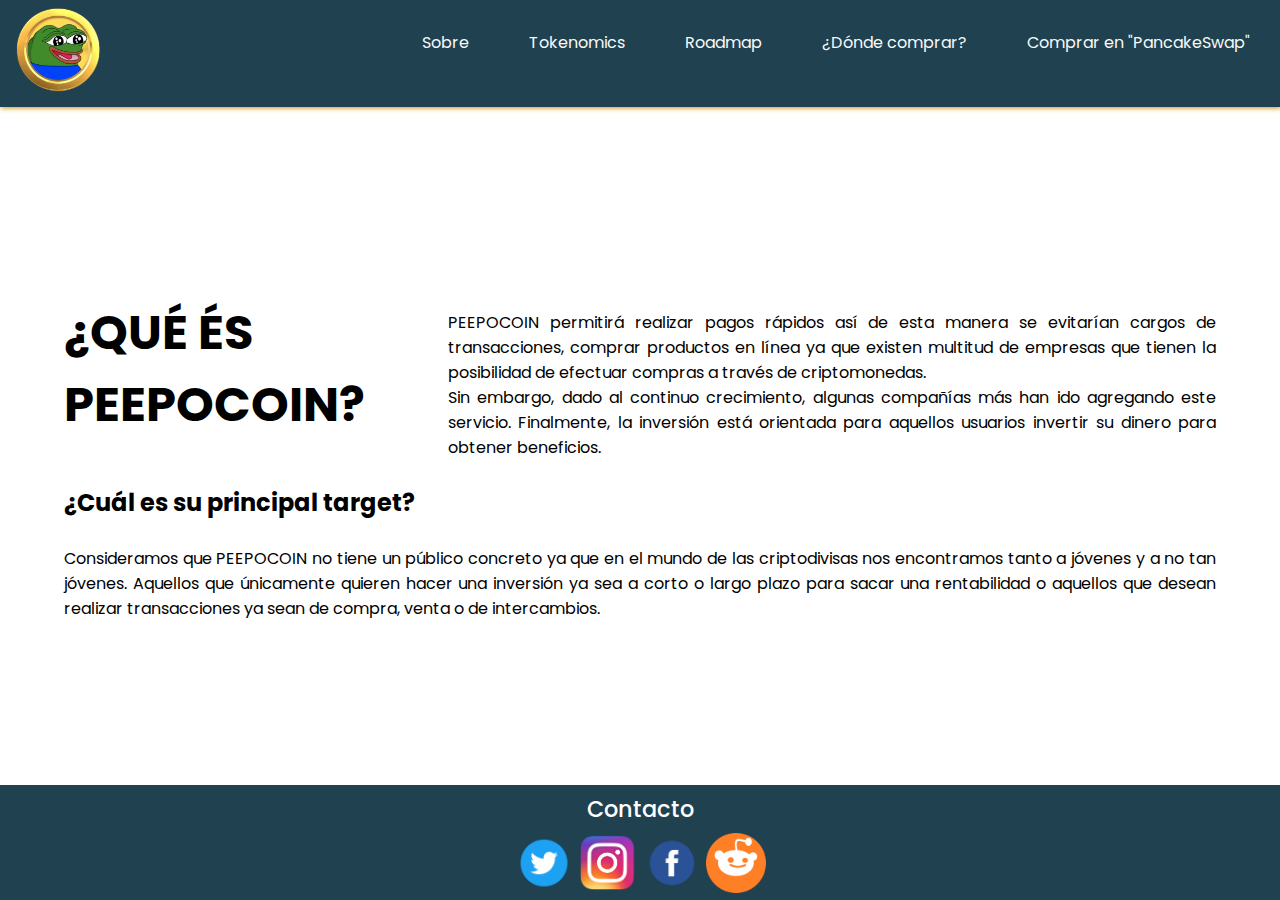
<file: index.html>
<!DOCTYPE html>
<html lang="ca">

<head>
    <title>PeepoCoin</title>
    <meta charset="utf-8">
    <meta name="viewport" content="width=device-width, initial-scale=1">
    <link rel="stylesheet" type="text/css" href="css/about.css" />
</head>

<body>
    <header class="header">

        <a href="#" class="logo">

            <img src=/ico/Dollar-Gold-Coin-PNG.png>
        </a>

        <input class="side-menu" type="checkbox" id="side-menu" />
        <label class="hamb" for="side-menu"><span class="hamb-line"></span></label>

        <nav class="nav">
            <ul class="menu">
                <li><a href="index.html">Sobre</a></li>
                <li><a href="tokenomics.html">Tokenomics</a> </li>
                <li> <a href="roadmap.html">Roadmap</a></li>
                <li><a href="dondeComprar.html">¿Dónde comprar?</a></li>
                <li> <a href="https://pancakeswap.finance/">Comprar en "PancakeSwap"</a></li>
            </ul>
        </nav>
    </header>
    <!-- Main content -->
    <main>
        <article>
            <h1>
                ¿QUÉ ÉS
                <br> PEEPOCOIN?

            </h1>
            <p class="inf">
                PEEPOCOIN permitirá realizar pagos rápidos así de esta manera se evitarían cargos de transacciones, comprar productos en línea ya que existen multitud de empresas que tienen la posibilidad de efectuar compras a través de criptomonedas.
                <br>Sin embargo, dado al continuo crecimiento, algunas compañías más han ido agregando este servicio. Finalmente, la inversión está orientada para aquellos usuarios invertir su dinero para obtener beneficios.
            </p>
            <h2 class="inf2">¿Cuál es su principal target?</h2>
            <p class="inf2">Consideramos que PEEPOCOIN no tiene un público concreto ya que en el mundo de las criptodivisas nos encontramos tanto a jóvenes y a no tan jóvenes. Aquellos que únicamente quieren hacer una inversión ya sea a corto o largo plazo para sacar
                una rentabilidad o aquellos que desean realizar transacciones ya sean de compra, venta o de intercambios.</p>
        </article>
    </main>

    <footer>
        <div class="footer-content">
            <h3>Contacto</h3>
            <div class="social_ok">
                <a href="https://twitter.com"><img src="ico/social/twitter.png" alt="twitter"></a>
                <a href="https://instagram.com"><img src="ico/social/instagram.png" alt="instagram"></a>
                <a href="https://facebook.com"><img src="ico/social/facebook.png" alt="facebook"></a>
                <a href="https://reddit.com"><img src="ico/social/reddit.png" alt="reddit"></a>
            </div>
        </div>
    </footer>
</body>

</html>
</file>
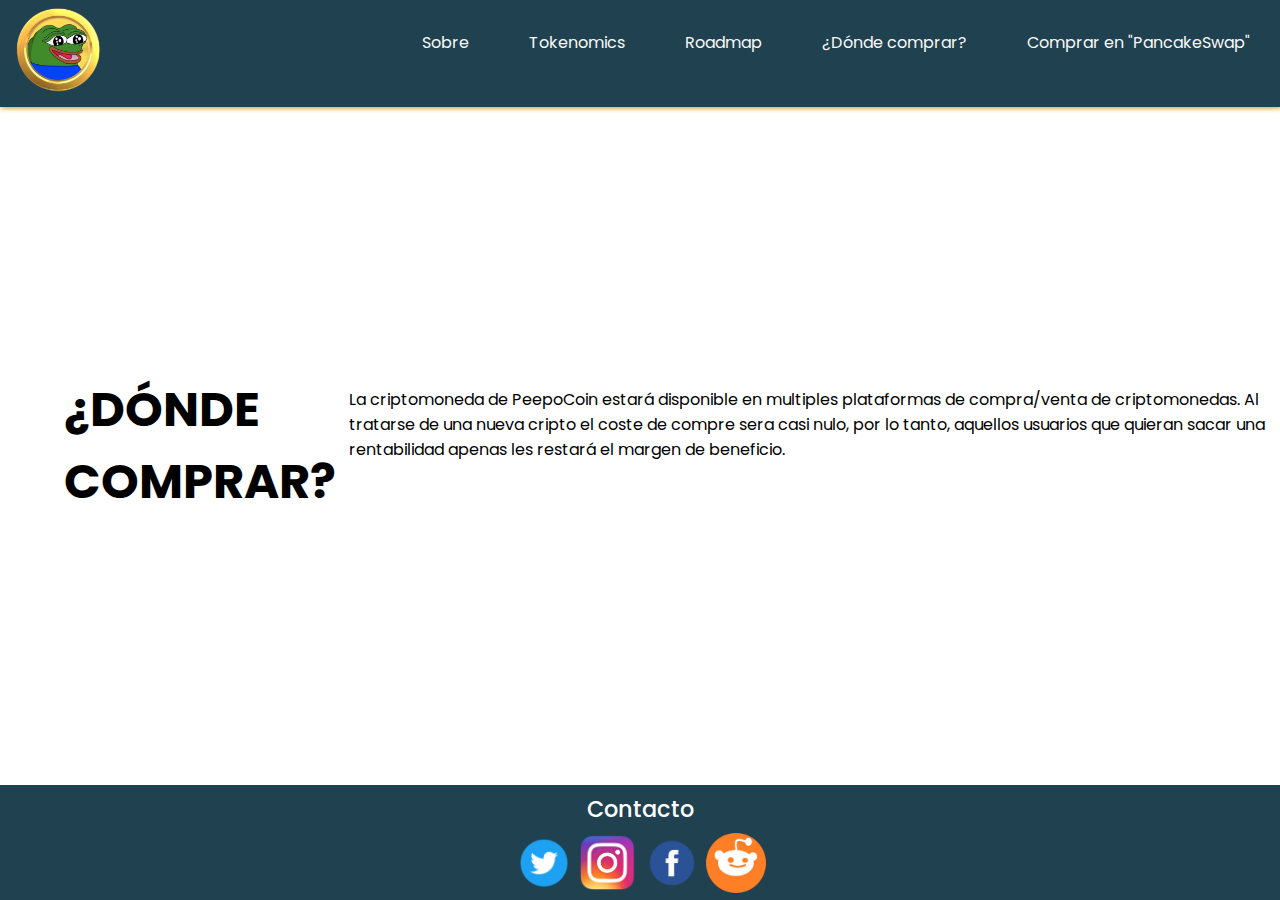
<file: dondeComprar.html>
<!DOCTYPE html>
<html lang="ca">

<head>
    <title>PeepoCoin</title>
    <meta charset="utf-8">
    <meta name="viewport" content="width=device-width, initial-scale=1">
    <link rel="stylesheet" type="text/css" href="css/dondeComprar.css" />
</head>

<body>
    <header class="header">

        <a href="#" class="logo">

            <img src=/ico/Dollar-Gold-Coin-PNG.png>
        </a>

        <input class="side-menu" type="checkbox" id="side-menu" />
        <label class="hamb" for="side-menu"><span class="hamb-line"></span></label>

        <nav class="nav">
            <ul class="menu">
                <li><a href="index.html">Sobre</a></li>
                <li><a href="tokenomics.html">Tokenomics</a> </li>
                <li> <a href="roadmap.html">Roadmap</a></li>
                <li><a href="dondeComprar.html">¿Dónde comprar?</a></li>
                <li> <a href="https://pancakeswap.finance/">Comprar en "PancakeSwap"</a></li>
            </ul>
        </nav>
    </header>
    <!-- Main content -->
    <main>
        <article>
            <h1>
                ¿DÓNDE COMPRAR?
            </h1>
            <p class="texto">
                La criptomoneda de PeepoCoin estará disponible en multiples plataformas de compra/venta de criptomonedas. Al tratarse de una nueva cripto el coste de compre sera casi nulo, por lo tanto, aquellos usuarios que quieran sacar una rentabilidad apenas les
                restará el margen de beneficio.
            </p>
        </article>
    </main>
    <footer>
        <div class="footer-content">
            <h3>Contacto</h3>
            <div class="social_ok">
                <a href="https://twitter.com"><img src="ico/social/twitter.png" alt="twitter"></a>
                <a href="https://instagram.com"><img src="ico/social/instagram.png" alt="instagram"></a>
                <a href="https://facebook.com"><img src="ico/social/facebook.png" alt="facebook"></a>
                <a href="https://reddit.com"><img src="ico/social/reddit.png" alt="reddit"></a>
            </div>
        </div>
    </footer>
</body>

</html>
</file>
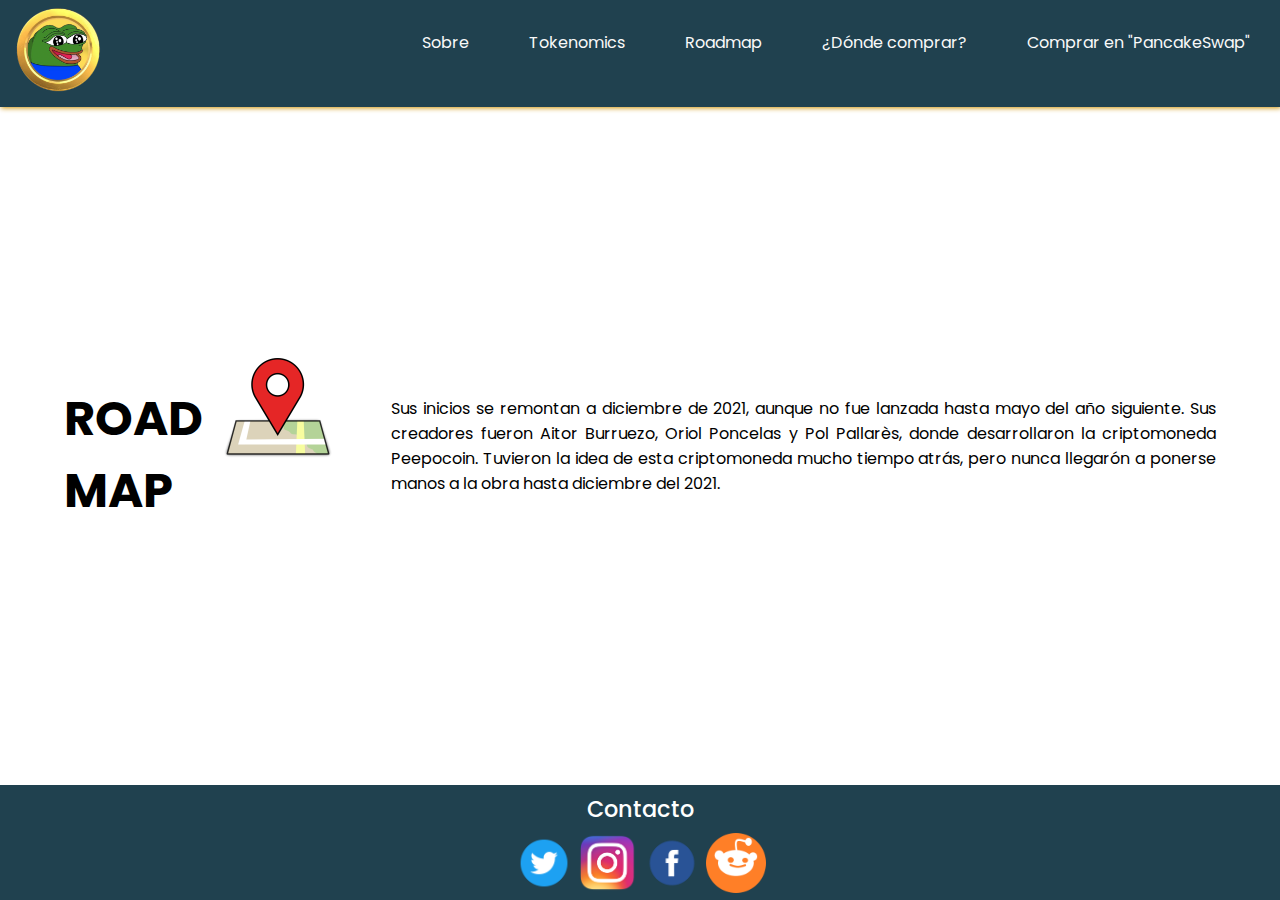
<file: roadmap.html>
<!DOCTYPE html>
<html lang="ca">

<head>
    <title>PeepoCoin</title>
    <meta charset="utf-8">
    <meta name="viewport" content="width=device-width, initial-scale=1">
    <link rel="stylesheet" type="text/css" href="css/roadmap.css" />
</head>

<body>
    <header class="header">

        <a href="#" class="logo">

            <img src=/ico/Dollar-Gold-Coin-PNG.png>
        </a>

        <input class="side-menu" type="checkbox" id="side-menu" />
        <label class="hamb" for="side-menu"><span class="hamb-line"></span></label>

        <nav class="nav">
            <ul class="menu">
                <li><a href="index.html">Sobre</a></li>
                <li><a href="tokenomics.html">Tokenomics</a> </li>
                <li> <a href="roadmap.html">Roadmap</a></li>
                <li><a href="dondeComprar.html">¿Dónde comprar?</a></li>
                <li> <a href="https://pancakeswap.finance/">Comprar en "PancakeSwap"</a></li>
            </ul>
        </nav>
    </header>
    <!-- Main content -->
    <main>
        <article>
            <h1>
                ROAD<br> MAP
            </h1>
            <div class="roadmap">
                <img src="ico/roadmap/roadmap.png">
            </div>
            <p class="inf">
                Sus inicios se remontan a diciembre de 2021, aunque no fue lanzada hasta mayo del año siguiente. Sus creadores fueron Aitor Burruezo, Oriol Poncelas y Pol Pallarès, donde desarrollaron la criptomoneda Peepocoin. Tuvieron la idea de esta criptomoneda mucho
                tiempo atrás, pero nunca llegarón a ponerse manos a la obra hasta diciembre del 2021.
            </p>

        </article>
    </main>

    <footer>
        <div class="footer-content">
            <h3>Contacto</h3>
            <div class="social_ok">
                <a href="https://twitter.com"><img src="ico/social/twitter.png" alt="twitter"></a>
                <a href="https://instagram.com"><img src="ico/social/instagram.png" alt="instagram"></a>
                <a href="https://facebook.com"><img src="ico/social/facebook.png" alt="facebook"></a>
                <a href="https://reddit.com"><img src="ico/social/reddit.png" alt="reddit"></a>
            </div>
        </div>
    </footer>
</body>

</html>
</file>
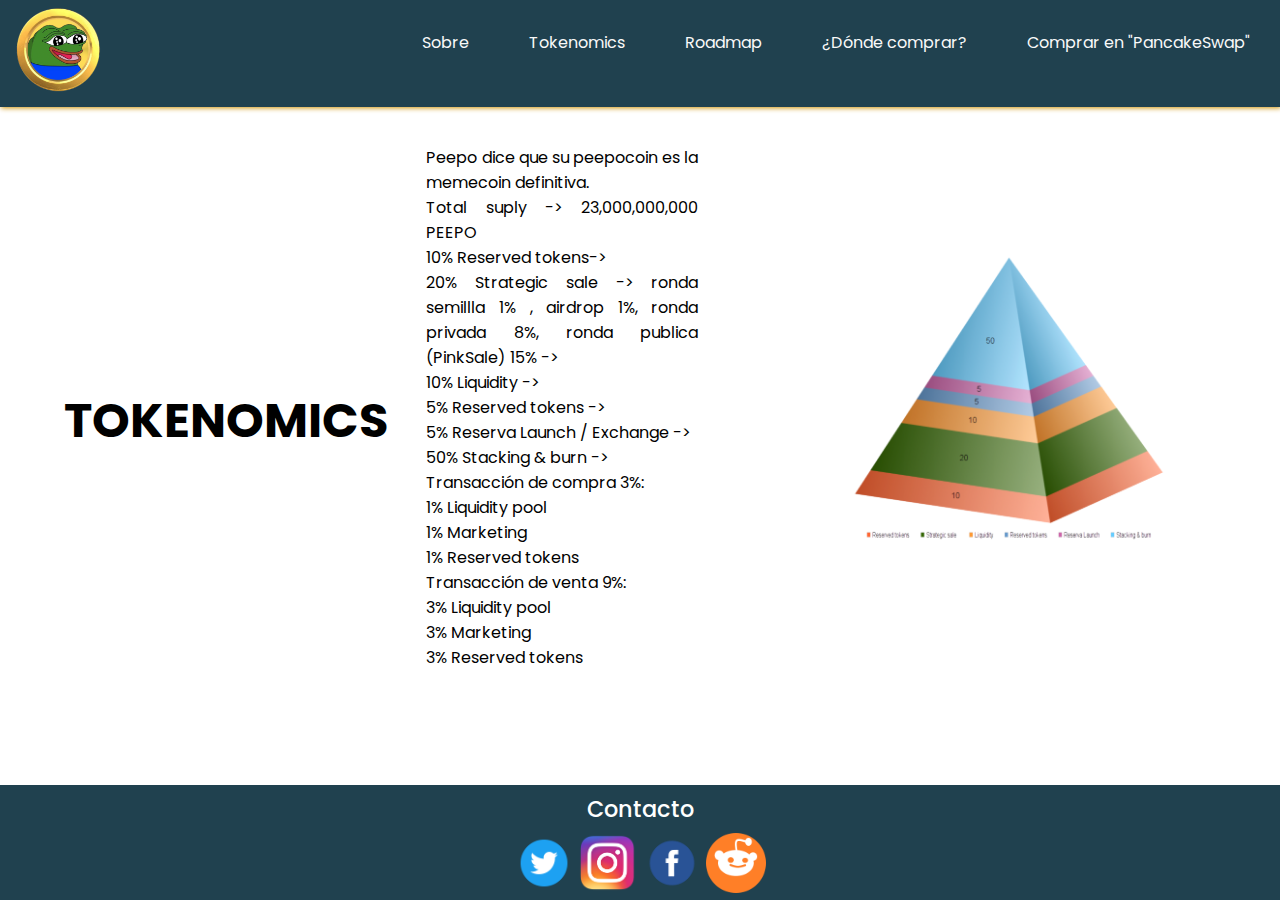
<file: tokenomics.html>
<!DOCTYPE html>
<html lang="ca">

<head>
    <title>PeepoCoin</title>
    <meta charset="utf-8">
    <meta name="viewport" content="width=device-width, initial-scale=1">
    <link rel="stylesheet" type="text/css" href="css/tokenomics.css" />
</head>

<body>
    <header class="header">

        <a href="#" class="logo">

            <img src=/ico/Dollar-Gold-Coin-PNG.png>
        </a>

        <input class="side-menu" type="checkbox" id="side-menu" />
        <label class="hamb" for="side-menu"><span class="hamb-line"></span></label>

        <nav class="nav">
            <ul class="menu">
                <li><a href="index.html">Sobre</a></li>
                <li><a href="tokenomics.html">Tokenomics</a> </li>
                <li> <a href="roadmap.html">Roadmap</a></li>
                <li><a href="dondeComprar.html">¿Dónde comprar?</a></li>
                <li> <a href="https://pancakeswap.finance/">Comprar en "PancakeSwap"</a></li>
            </ul>
        </nav>
    </header>
    <!-- Main content -->
    <main>
        <article>
            <h1>
                TOKENOMICS
            </h1>
            <p class="inf">

                Peepo dice que su peepocoin es la memecoin definitiva. <br> Total suply -> 23,000,000,000 PEEPO <br> 10% Reserved tokens-> <br> 20% Strategic sale -> ronda semillla 1% , airdrop 1%, ronda privada 8%, ronda publica (PinkSale) 15% -> <br>                10% Liquidity -> <br> 5% Reserved tokens -> <br> 5% Reserva Launch / Exchange -> <br> 50% Stacking & burn -> <br> Transacción de compra 3%: <br> 1% Liquidity pool <br> 1% Marketing <br> 1% Reserved tokens <br> Transacción de venta 9%:
                <br> 3% Liquidity pool <br> 3% Marketing <br> 3% Reserved tokens <br>

            </p>
            <div class="graphic"> <img class="imageSize" src="ico/tokenomics/tockenomics.png"></div>

        </article>
    </main>
    <footer>
        <div class="footer-content">
            <h3>Contacto</h3>
            <div class="social_ok">
                <a href="https://twitter.com"><img src="ico/social/twitter.png" alt="twitter"></a>
                <a href="https://instagram.com"><img src="ico/social/instagram.png" alt="instagram"></a>
                <a href="https://facebook.com"><img src="ico/social/facebook.png" alt="facebook"></a>
                <a href="https://reddit.com"><img src="ico/social/reddit.png" alt="reddit"></a>
            </div>
        </div>
    </footer>
</body>

</html>
</file>
<file: css/about.css>
@import url("https://fonts.googleapis.com/css2?family=Poppins:wght@400;700&display=swap");

/* import font */

:root {
    --white: #f9f9f9;
    --black: #20414f;
    --gray: #cf9104;
}

* {
    margin: 0;
    padding: 0;
    box-sizing: border-box;
}

body {
    display: flex;
    font-family: "Poppins", sans-serif;
    flex-direction: column;
    min-height: 100vh;
}

a {
    text-decoration: none;
}

ul {
    list-style: none;
}

.header {
    background-color: var(--black);
    box-shadow: 1px 1px 5px 0px var(--gray);
    position: sticky;
    width: 100%;
}

img {
    height: 100px;
}


/* Nav menu */

.nav {
    width: 100%;
    height: 100%;
    position: fixed;
    background-color: var(--black);
    overflow: hidden;
    display: flex;
}

.menu a {
    display: block;
    padding: 30px;
    color: var(--white);
}

.menu a:hover {
    background-color: var(--gray);
}

.nav {
    max-height: 0;
    transition: max-height .5s ease-out;
}


/* Menu Icon */

.hamb {
    cursor: pointer;
    float: right;
    padding: 40px 20px;
}


/* Style label tag */

.hamb-line {
    background: var(--white);
    display: block;
    height: 2px;
    position: relative;
    width: 24px;
}


/* Style span tag */

.hamb-line::before,
.hamb-line::after {
    background: var(--white);
    content: '';
    display: block;
    height: 100%;
    position: absolute;
    transition: all .2s ease-out;
    width: 100%;
}

.hamb-line::before {
    top: 5px;
}

.hamb-line::after {
    top: -5px;
}

.side-menu {
    display: none;
}


/* Hide checkbox */

h1 {
    float: left;
    padding-top: 2%;
    padding-left: 5%;
    font-size: 300%;
}

article {
    float: left;
    align-items: center;
}

.inf {
    padding-top: 35%;
    padding-left: 5%;
    padding-right: 5%;
    text-align: justify;
}

.inf2 {
    padding-top: 2%;
    padding-left: 5%;
    padding-right: 5%;
    text-align: justify;
}


/* Toggle menu icon */

.side-menu:checked~nav {
    max-height: 100%;
}

.side-menu:checked~.hamb .hamb-line {
    background: transparent;
}

.side-menu:checked~.hamb .hamb-line::before {
    transform: rotate(-45deg);
    top: 0;
}

.side-menu:checked~.hamb .hamb-line::after {
    transform: rotate(45deg);
    top: 0;
}

footer {
    bottom: 0;
    left: 0;
    right: 0;
    background: #20414f;
    height: auto;
    color: #fff;
}

.footer-content {
    display: flex;
    align-items: center;
    justify-content: center;
    flex-direction: column;
    text-align: center;
}

.footer-content h3 {
    font-size: 1.4rem;
    font-weight: 500;
    text-transform: capitalize;
    line-height: 3rem;
}

.footer-content img {
    height: 60px;
}

.footer-content p {
    max-width: 500px;
    margin: 10px auto;
    line-height: 28px;
    font-size: 14px;
    color: #cacdd2;
}

main {
    display: flex;
    flex: 1;
    align-items: center;
}


/* Responsiveness */

@media (min-width: 600px) {
    .nav {
        max-height: none;
        top: 0;
        position: relative;
        float: right;
        width: fit-content;
    }
    .menu li {
        float: left;
    }
    .menu a:hover {
        background-color: transparent;
        color: var(--gray);
    }
    .hamb {
        display: none;
    }
    .inf {
        padding-top: 3%;
        padding-left: 35%;
        padding-right: 5%;
        text-align: justify;
    }
    .inf2 {
        padding-top: 2%;
        padding-left: 5%;
        padding-right: 5%;
        text-align: justify;
    }
}
</file>
<file: css/dondeComprar.css>
@import url("https://fonts.googleapis.com/css2?family=Poppins:wght@400;700&display=swap");

/* import font */

:root {
    --white: #f9f9f9;
    --black: #20414f;
    --gray: #cf9104;
}

* {
    margin: 0;
    padding: 0;
    box-sizing: border-box;
}

body {
    display: flex;
    font-family: "Poppins", sans-serif;
    flex-direction: column;
    min-height: 100vh;
}

a {
    text-decoration: none;
}

ul {
    list-style: none;
}

.header {
    background-color: var(--black);
    box-shadow: 1px 1px 5px 0px var(--gray);
    position: sticky;
    width: 100%;
}

img {
    height: 100px;
}


/* Nav menu */

.nav {
    width: 100%;
    height: 100%;
    position: fixed;
    background-color: var(--black);
    overflow: hidden;
    display: flex;
}

.menu a {
    display: block;
    padding: 30px;
    color: var(--white);
}

.menu a:hover {
    background-color: var(--gray);
}

.nav {
    max-height: 0;
    transition: max-height .5s ease-out;
}


/* Menu Icon */

.hamb {
    cursor: pointer;
    float: right;
    padding: 40px 20px;
}


/* Style label tag */

.hamb-line {
    background: var(--white);
    display: block;
    height: 2px;
    position: relative;
    width: 24px;
}


/* Style span tag */

.hamb-line::before,
.hamb-line::after {
    background: var(--white);
    content: '';
    display: block;
    height: 100%;
    position: absolute;
    transition: all .2s ease-out;
    width: 100%;
}

.hamb-line::before {
    top: 5px;
}

.hamb-line::after {
    top: -5px;
}

.side-menu {
    display: none;
}


/* Hide checkbox */

h1 {
    float: left;
    padding-left: 5%;
    font-size: 300%;
}

.inf {
    padding-top: 5%;
    padding-left: 5%;
    padding-right: 5%;
    text-align: justify;
}

.inf2 {
    padding-top: 2%;
    padding-left: 5%;
    padding-right: 5%;
    text-align: justify;
}


/* Toggle menu icon */

.side-menu:checked~nav {
    max-height: 100%;
}

.side-menu:checked~.hamb .hamb-line {
    background: transparent;
}

.side-menu:checked~.hamb .hamb-line::before {
    transform: rotate(-45deg);
    top: 0;
}

.side-menu:checked~.hamb .hamb-line::after {
    transform: rotate(45deg);
    top: 0;
}

footer {
    bottom: 0;
    left: 0;
    right: 0;
    background: #20414f;
    height: auto;
    color: #fff;
}

.footer-content {
    display: flex;
    align-items: center;
    justify-content: center;
    flex-direction: column;
    text-align: center;
}

.footer-content h3 {
    font-size: 1.4rem;
    font-weight: 500;
    text-transform: capitalize;
    line-height: 3rem;
}

.footer-content img {
    height: 60px;
}

.footer-content p {
    max-width: 500px;
    margin: 10px auto;
    line-height: 28px;
    font-size: 14px;
    color: #cacdd2;
}

main {
    display: flex;
    flex: 1;
    align-items: center;
}


/* Responsiveness */

@media (min-width: 600px) {
    .nav {
        max-height: none;
        top: 0;
        position: relative;
        float: right;
        width: fit-content;
    }
    .menu li {
        float: left;
    }
    .menu a:hover {
        background-color: transparent;
        color: var(--gray);
    }
    .hamb {
        display: none;
    }
    .inf {
        padding: 3%;
        padding-top: 3%;
        padding-right: 5%;
        text-align: justify;
    }
    .inf2 {
        padding-top: 2%;
        padding-left: 5%;
        padding-right: 5%;
        text-align: justify;
    }
    p {
        padding-top: 1%;
        padding-left: 1%;
    }
    article {
        display: flex;
        flex-direction: row;
        float: left;
    }
}
</file>
<file: css/roadmap.css>
@import url("https://fonts.googleapis.com/css2?family=Poppins:wght@400;700&display=swap");

/* import font */

:root {
    --white: #f9f9f9;
    --black: #20414f;
    --gray: #cf9104;
}

* {
    margin: 0;
    padding: 0;
    box-sizing: border-box;
}

body {
    display: flex;
    font-family: "Poppins", sans-serif;
    flex-direction: column;
    min-height: 100vh;
}

a {
    text-decoration: none;
}

ul {
    list-style: none;
}

.header {
    background-color: var(--black);
    box-shadow: 1px 1px 5px 0px var(--gray);
    position: sticky;
    width: 100%;
}

img {
    height: 100px;
}


/* Nav menu */

.nav {
    width: 100%;
    height: 100%;
    position: fixed;
    background-color: var(--black);
    overflow: hidden;
    display: flex;
}

.menu a {
    display: block;
    padding: 30px;
    color: var(--white);
}

.menu a:hover {
    background-color: var(--gray);
}

.nav {
    max-height: 0;
    transition: max-height .5s ease-out;
}


/* Menu Icon */

.hamb {
    cursor: pointer;
    float: right;
    padding: 40px 20px;
}


/* Style label tag */

.hamb-line {
    background: var(--white);
    display: block;
    height: 2px;
    position: relative;
    width: 24px;
}


/* Style span tag */

.hamb-line::before,
.hamb-line::after {
    background: var(--white);
    content: '';
    display: block;
    height: 100%;
    position: absolute;
    transition: all .2s ease-out;
    width: 100%;
}

.hamb-line::before {
    top: 5px;
}

.hamb-line::after {
    top: -5px;
}

.side-menu {
    display: none;
}


/* Hide checkbox */

h1 {
    float: left;
    padding-top: 2%;
    padding-left: 5%;
    font-size: 300%;
}

.inf {
    padding-top: 5%;
    padding-left: 5%;
    padding-right: 5%;
    text-align: justify;
}

.inf2 {
    padding-top: 2%;
    padding-left: 5%;
    padding-right: 5%;
    text-align: justify;
}


/* Toggle menu icon */

.side-menu:checked~nav {
    max-height: 100%;
}

.side-menu:checked~.hamb .hamb-line {
    background: transparent;
}

.side-menu:checked~.hamb .hamb-line::before {
    transform: rotate(-45deg);
    top: 0;
}

.side-menu:checked~.hamb .hamb-line::after {
    transform: rotate(45deg);
    top: 0;
}

footer {
    bottom: 0;
    left: 0;
    right: 0;
    background: #20414f;
    height: auto;
    color: #fff;
}

.footer-content {
    display: flex;
    align-items: center;
    justify-content: center;
    flex-direction: column;
    text-align: center;
}

.footer-content h3 {
    font-size: 1.4rem;
    font-weight: 500;
    text-transform: capitalize;
    line-height: 3rem;
}

.footer-content img {
    height: 60px;
}

.footer-content p {
    max-width: 500px;
    margin: 10px auto;
    line-height: 28px;
    font-size: 14px;
    color: #cacdd2;
}

main {
    display: flex;
    flex: 1;
    align-items: center;
}


/* Responsiveness */

@media (min-width: 600px) {
    .nav {
        max-height: none;
        top: 0;
        position: relative;
        float: right;
        width: fit-content;
    }
    .menu li {
        float: left;
    }
    .menu a:hover {
        background-color: transparent;
        color: var(--gray);
    }
    .hamb {
        display: none;
    }
    .inf {
        padding: 3%;
        padding-top: 3%;
        padding-right: 5%;
        text-align: justify;
    }
    .inf2 {
        padding-top: 2%;
        padding-left: 5%;
        padding-right: 5%;
        text-align: justify;
    }
    article {
        display: flex;
        flex-direction: row;
        float: left;
    }
}
</file>
<file: css/tokenomics.css>
@import url("https://fonts.googleapis.com/css2?family=Poppins:wght@400;700&display=swap");

/* import font */

:root {
    --white: #f9f9f9;
    --black: #20414f;
    --gray: #cf9104;
}

* {
    margin: 0;
    padding: 0;
    box-sizing: border-box;
}

body {
    display: flex;
    flex-direction: column;
    font-family: "Poppins", sans-serif;
    min-height: 100vh;
}

a {
    text-decoration: none;
}

ul {
    list-style: none;
}

.header {
    background-color: var(--black);
    box-shadow: 1px 1px 5px 0px var(--gray);
    position: sticky;
    width: 100%;
}

img {
    height: 100px;
}


/* Nav menu */

.nav {
    width: 100%;
    height: 100%;
    position: fixed;
    background-color: var(--black);
    overflow: hidden;
    display: flex;
}

.menu a {
    display: block;
    padding: 30px;
    color: var(--white);
}

.menu a:hover {
    background-color: var(--gray);
}

.nav {
    max-height: 0;
    transition: max-height .5s ease-out;
}


/* Menu Icon */

.hamb {
    cursor: pointer;
    float: right;
    padding: 40px 20px;
}


/* Style label tag */

.hamb-line {
    background: var(--white);
    display: block;
    height: 2px;
    position: relative;
    width: 24px;
}


/* Style span tag */

.hamb-line::before,
.hamb-line::after {
    background: var(--white);
    content: '';
    display: block;
    height: 100%;
    position: absolute;
    transition: all .2s ease-out;
    width: 100%;
}

.hamb-line::before {
    top: 5px;
}

.hamb-line::after {
    top: -5px;
}

.side-menu {
    display: none;
}


/* Hide checkbox */

h1 {
    float: left;
    padding-top: 2%;
    padding-left: 5%;
    font-size: 300%;
}

article {
    display: flex;
    flex-direction: column;
    float: left;
}

.inf {
    padding-left: 5%;
    padding-right: 5%;
    text-align: justify;
}


/* Toggle menu icon */

.side-menu:checked~nav {
    max-height: 100%;
}

.side-menu:checked~.hamb .hamb-line {
    background: transparent;
}

.side-menu:checked~.hamb .hamb-line::before {
    transform: rotate(-45deg);
    top: 0;
}

.side-menu:checked~.hamb .hamb-line::after {
    transform: rotate(45deg);
    top: 0;
}

footer {
    bottom: 0;
    left: 0;
    right: 0;
    background: #20414f;
    height: auto;
    color: #fff;
}

.footer-content {
    display: flex;
    align-items: center;
    justify-content: center;
    flex-direction: column;
    text-align: center;
}

.footer-content h3 {
    font-size: 1.4rem;
    font-weight: 500;
    text-transform: capitalize;
    line-height: 3rem;
}

.footer-content img {
    height: 60px;
}

.footer-content p {
    max-width: 500px;
    margin: 10px auto;
    line-height: 28px;
    font-size: 14px;
    color: #cacdd2;
}


/* img */

.graphic {
    margin: 3%;
    text-align: center;
}

.imageSize {
    height: 70%;
    width: 70%;
}

main {
    flex: 1;
}


/* Responsiveness */

@media (min-width: 600px) {
    .nav {
        max-height: none;
        top: 0;
        position: relative;
        float: right;
        width: fit-content;
    }
    .menu li {
        float: left;
    }
    .menu a:hover {
        background-color: transparent;
        color: var(--gray);
    }
    .hamb {
        display: none;
    }
    .inf {
        padding-top: 3%;
        padding-left: 35%;
        padding-right: 5%;
        text-align: justify;
    }
    .inf2 {
        padding-top: 2%;
        padding-left: 5%;
        padding-right: 5%;
        text-align: justify;
    }
    article {
        display: flex;
        flex-direction: row;
        align-items: center;
    }
    .inf {
        padding: 3%;
    }
}
</file>
